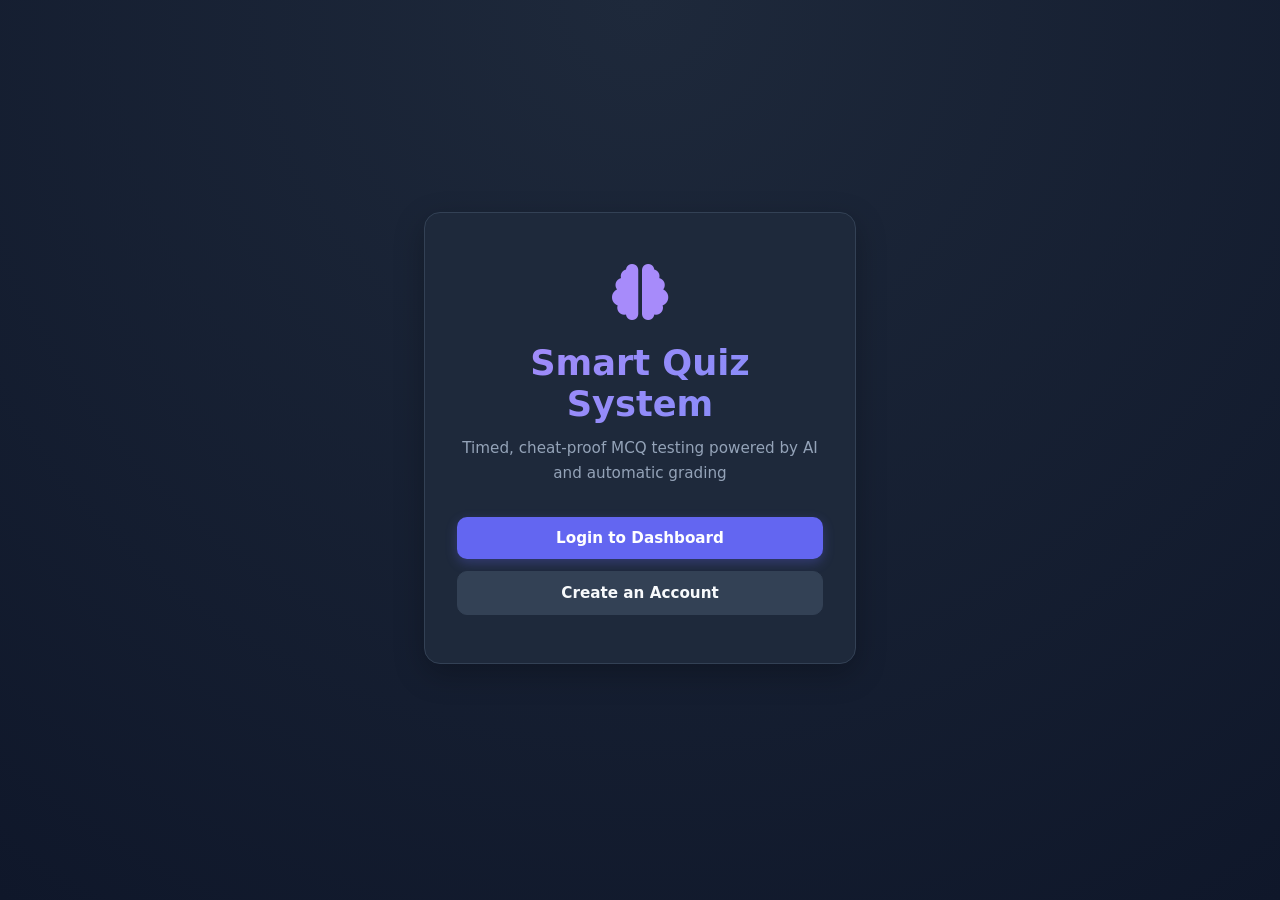
<file: smart-quiz-system-main/frontend/index.html>
<!DOCTYPE html>
<html lang="en">
<head>
    <meta charset="UTF-8">
    <meta name="viewport" content="width=device-width, initial-scale=1.0">
    <title>Smart Quiz System</title>
    <link rel="stylesheet" href="css/style.css">
    <link rel="stylesheet" href="https://cdnjs.cloudflare.com/ajax/libs/font-awesome/6.4.0/css/all.min.css">
</head>
<body style="justify-content: center; align-items: center;">
<div class="container small center">
    <div class="card" style="padding: 48px 32px;">
        <div style="font-size: 3.5rem; margin-bottom: 16px; color: #a78bfa;"><i class="fa-solid fa-brain"></i></div>
        <h1 style="background: linear-gradient(135deg, #a78bfa, #818cf8); -webkit-background-clip: text; -webkit-text-fill-color: transparent; font-size: 2.2rem; font-weight: 800;">Smart Quiz System</h1>
        <p class="subtitle" style="margin-top: 10px; margin-bottom: 32px;">Timed, cheat-proof MCQ testing powered by AI and automatic grading</p>
        <div class="btn-group" style="flex-direction: column; gap: 12px; width: 100%;">
            <a href="login.html" class="btn" style="width: 100%;">Login to Dashboard</a>
            <a href="register.html" class="btn btn-secondary" style="width: 100%;">Create an Account</a>
        </div>
    </div>
</div>
</body>
</html>
</file>
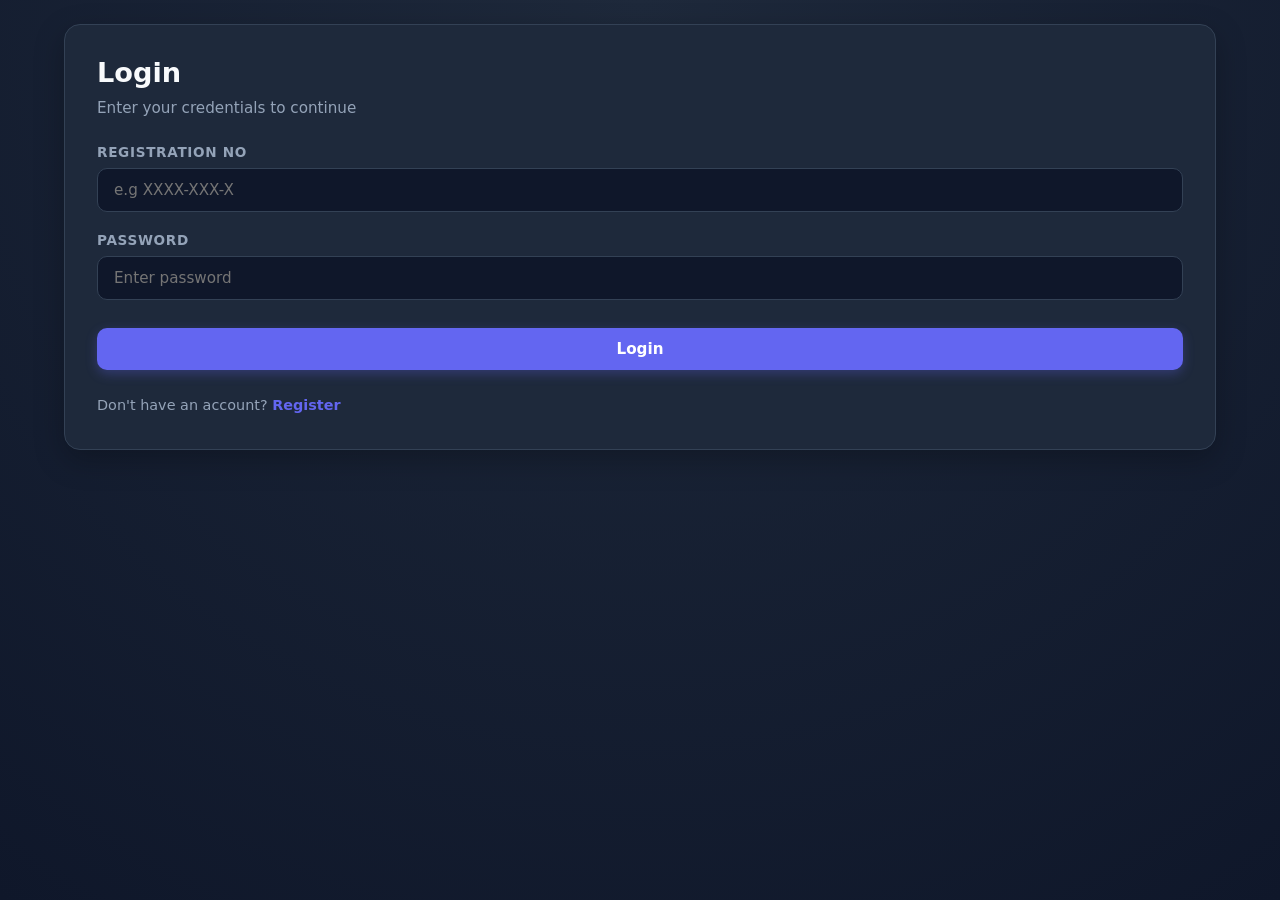
<file: smart-quiz-system-main/frontend/admin.html>
<!DOCTYPE html>
<html lang="en">
<head>
    <meta charset="UTF-8">
    <meta name="viewport" content="width=device-width, initial-scale=1.0">
    <title>Admin Dashboard — Smart Quiz System</title>
    <link rel="stylesheet" href="css/style.css">
    <link rel="stylesheet" href="https://cdnjs.cloudflare.com/ajax/libs/font-awesome/6.4.0/css/all.min.css">
</head>
<body>
    <!-- Navbar -->
    <header class="navbar">
        <div class="navbar-brand" onclick="switchTab('pool')"><i class="fa-solid fa-brain"></i> Smart Quiz System</div>
        <div class="user-info">
            <span id="user-display">Admin Name (RegNo)</span>
            <span class="role-badge" style="background: var(--primary); color: #fff;">Admin</span>
            <button class="btn btn-secondary" style="padding: 6px 12px; font-size: 0.85rem;" onclick="logout()">Logout</button>
        </div>
    </header>

    <!-- Main Container -->
    <main class="container">
        <!-- Error & Success Alerts -->
        <div id="error-msg" class="alert alert-error hidden"></div>
        <div id="success-msg" class="alert alert-success hidden"></div>

        <!-- Dashboard Navigation Tabs -->
        <div class="tab-container">
            <button id="tab-pool" class="tab-btn active" onclick="switchTab('pool')">Question Pool</button>
            <button id="tab-add" class="tab-btn" onclick="switchTab('add')">Add Question</button>
            <button id="tab-ai" class="tab-btn" onclick="switchTab('ai')">Groq AI Generator</button>
            <button id="tab-results" class="tab-btn" onclick="switchTab('results')">Student Results</button>
        </div>

        <!-- ========================================== -->
        <!-- TAB 1: QUESTION POOL -->
        <!-- ========================================== -->
        <section id="view-pool" class="tab-content active">
            <div class="card">
                <div style="display: flex; justify-content: space-between; align-items: center; margin-bottom: 16px;">
                    <div>
                        <h2>Manage Questions</h2>
                        <p id="pool-counter" class="subtitle">Loading question pool status...</p>
                    </div>
                    <button class="btn btn-secondary" onclick="loadQuestionPool()"><i class="fa-solid fa-rotate"></i> Refresh Pool</button>
                </div>

                <div class="table-responsive">
                    <table>
                        <thead>
                            <tr>
                                <th style="width: 40%;">Question Text</th>
                                <th style="width: 35%;">Options</th>
                                <th style="width: 10%;">Correct</th>
                                <th style="width: 10%;">Difficulty</th>
                                <th style="width: 5%;">Action</th>
                            </tr>
                        </thead>
                        <tbody id="questions-table-body">
                            <tr>
                                <td colspan="5" class="center" style="color: var(--text-secondary);">Loading questions...</td>
                            </tr>
                        </tbody>
                    </table>
                </div>
            </div>
        </section>

        <!-- ========================================== -->
        <!-- TAB 2: MANUAL ADD QUESTION -->
        <!-- ========================================== -->
        <section id="view-add" class="tab-content">
            <div class="card" style="max-width: 720px; margin: 0 auto;">
                <h2>Create a New Question</h2>
                <p class="subtitle">Manually register a multiple-choice question inside the database.</p>
                
                <form id="question-form" onsubmit="handleManualSubmit(event)">
                    <div class="form-group">
                        <label for="manual-text">Question Text</label>
                        <textarea id="manual-text" rows="3" placeholder="Enter the question details..." required></textarea>
                    </div>

                    <div style="display: grid; grid-template-columns: 1fr 1fr; gap: 16px;">
                        <div class="form-group">
                            <label for="manual-optA">Option A</label>
                            <input type="text" id="manual-optA" placeholder="Option A text" required />
                        </div>
                        <div class="form-group">
                            <label for="manual-optB">Option B</label>
                            <input type="text" id="manual-optB" placeholder="Option B text" required />
                        </div>
                        <div class="form-group">
                            <label for="manual-optC">Option C</label>
                            <input type="text" id="manual-optC" placeholder="Option C text" required />
                        </div>
                        <div class="form-group">
                            <label for="manual-optD">Option D</label>
                            <input type="text" id="manual-optD" placeholder="Option D text" required />
                        </div>
                    </div>

                    <div style="display: grid; grid-template-columns: 1fr 1fr; gap: 16px;">
                        <div class="form-group">
                            <label for="manual-correct">Correct Option</label>
                            <select id="manual-correct">
                                <option value="A">Option A</option>
                                <option value="B">Option B</option>
                                <option value="C">Option C</option>
                                <option value="D">Option D</option>
                            </select>
                        </div>
                        <div class="form-group">
                            <label for="manual-difficulty">Difficulty Level</label>
                            <select id="manual-difficulty">
                                <option value="easy">Easy</option>
                                <option value="medium" selected>Medium</option>
                                <option value="hard">Hard</option>
                            </select>
                        </div>
                    </div>

                    <button type="submit" class="btn full-width">Add Question to DB</button>
                </form>
            </div>
        </section>

        <!-- ========================================== -->
        <!-- TAB 3: GROQ AI GENERATOR -->
        <!-- ========================================== -->
        <section id="view-ai" class="tab-content">
            <div class="card" style="max-width: 600px; margin: 0 auto;">
                <div style="font-size: 3rem; text-align: center; margin-bottom: 12px; color: #fbbf24;"><i class="fa-solid fa-bolt"></i></div>
                <h2 class="center">Groq AI Quiz Builder</h2>
                <p class="subtitle center">Enter a topic and amount, and Groq AI will generate MCQs automatically.</p>
                
                <div id="ai-form">
                    <div class="form-group">
                        <label for="ai-topic">Quiz Topic</label>
                        <input type="text" id="ai-topic" placeholder="e.g. Java Streams, SQL joins, CSS Flexbox" required />
                    </div>

                    <div class="form-group">
                        <label for="ai-count">Number of Questions</label>
                        <input type="number" id="ai-count" min="1" max="20" value="5" required />
                    </div>

                    <button class="btn full-width" onclick="triggerAiGeneration()">Generate & Save to Pool</button>
                </div>

                <!-- Spinner Container -->
                <div id="ai-loading" class="center hidden" style="margin-top: 24px;">
                    <div class="spinner"></div>
                    <p style="color: var(--primary); font-weight: 600; margin-top: 12px;">Contacting Groq API and parsing response...</p>
                    <p style="color: var(--text-secondary); font-size: 0.85rem; margin-top: 4px;">This process may take a few seconds.</p>
                </div>
            </div>
        </section>

        <!-- ========================================== -->
        <!-- TAB 4: STUDENT RESULTS MONITOR -->
        <!-- ========================================== -->
        <section id="view-results" class="tab-content">
            <div class="card">
                <div style="display: flex; justify-content: space-between; align-items: center; margin-bottom: 16px;">
                    <div>
                        <h2>Global Quiz Results</h2>
                        <p class="subtitle">Monitor students' academic performance and submission records.</p>
                    </div>
                    <div class="form-group" style="margin-bottom: 0;">
                        <input type="text" id="search-student" placeholder="Search by student registration number..." oninput="filterResultsTable()" style="width: 280px; padding: 8px 12px; font-size: 0.9rem;" />
                    </div>
                </div>

                <div class="table-responsive">
                    <table>
                        <thead>
                            <tr>
                                <th>Date</th>
                                <th>Student Name</th>
                                <th>Reg No</th>
                                <th>Score</th>
                                <th>Percentage</th>
                                <th>Grade</th>
                                <th>Submission</th>
                            </tr>
                        </thead>
                        <tbody id="results-table-body">
                            <tr>
                                <td colspan="7" class="center" style="color: var(--text-secondary);">Loading student results...</td>
                            </tr>
                        </tbody>
                    </table>
                </div>
            </div>
        </section>
    </main>

    <script src="js/admin.js"></script>
</body>
</html>
</file>
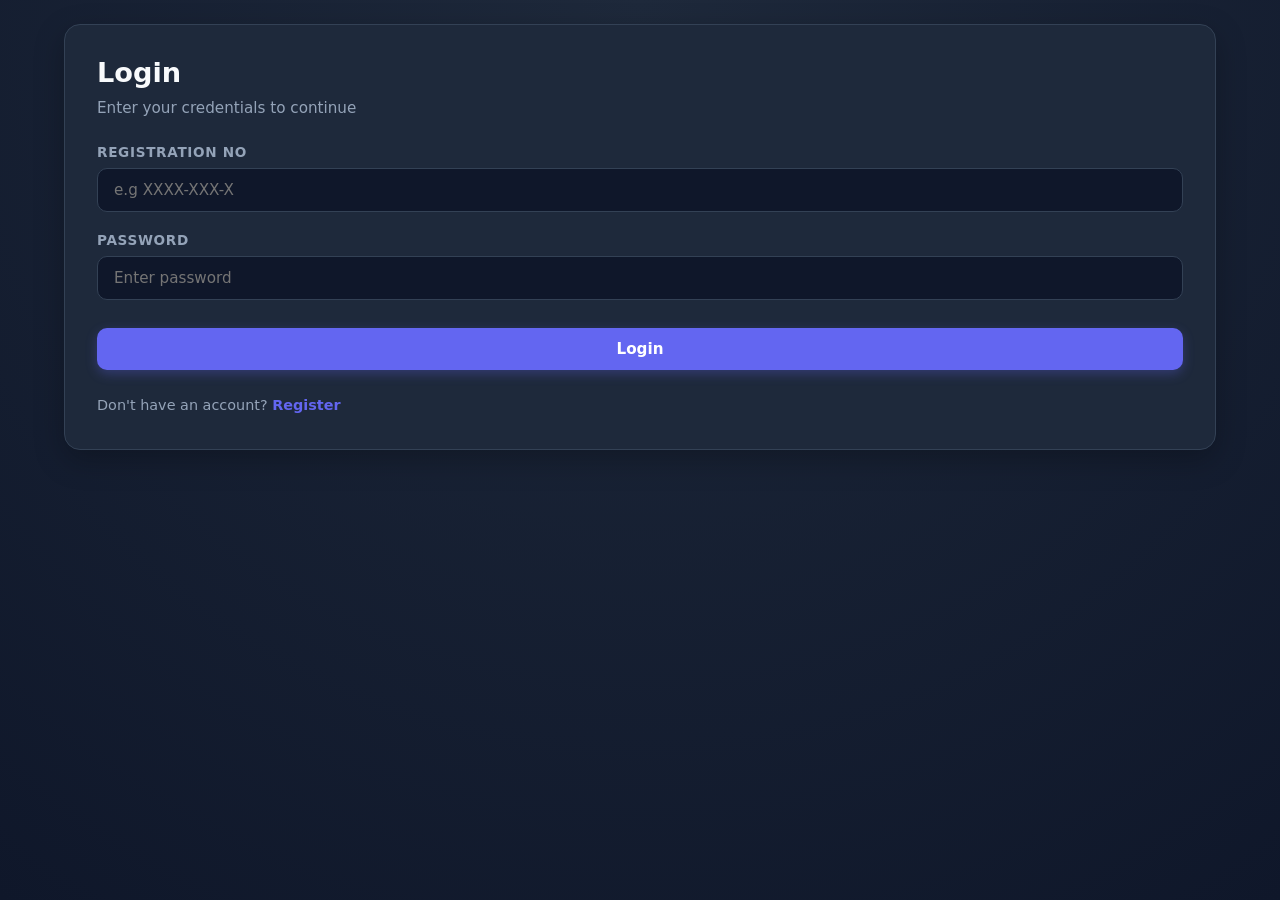
<file: smart-quiz-system-main/frontend/login.html>
<!DOCTYPE html>
<html lang="en">
<head>
  <meta charset="UTF-8">
  <meta name="viewport" content="width=device-width, initial-scale=1.0">
  <title>Login — Smart Quiz System</title>
  <link rel="stylesheet" href="css/style.css">
  <link rel="stylesheet" href="https://cdnjs.cloudflare.com/ajax/libs/font-awesome/6.4.0/css/all.min.css">
</head>
<body>
<div class="container">
  <div class="card">
    <h2>Login</h2>
    <p class="subtitle">Enter your credentials to continue</p>

    <div id="error-msg" class="alert alert-error hidden"></div>
    <div id="success-msg" class="alert alert-success hidden"></div>

    <div class="form-group">
      <label>Registration No</label>
      <input type="text" id="regNo" placeholder="e.g XXXX-XXX-X " />
    </div>

    <div class="form-group">
      <label>Password</label>
      <input type="password" id="password" placeholder="Enter password" />
    </div>

    <button class="btn full-width" onclick="login()">Login</button>

    <p class="link-text">Don't have an account? <a href="register.html">Register</a></p>
  </div>
</div>
<script src="js/login.js"></script>
</body>
</html>
</file>
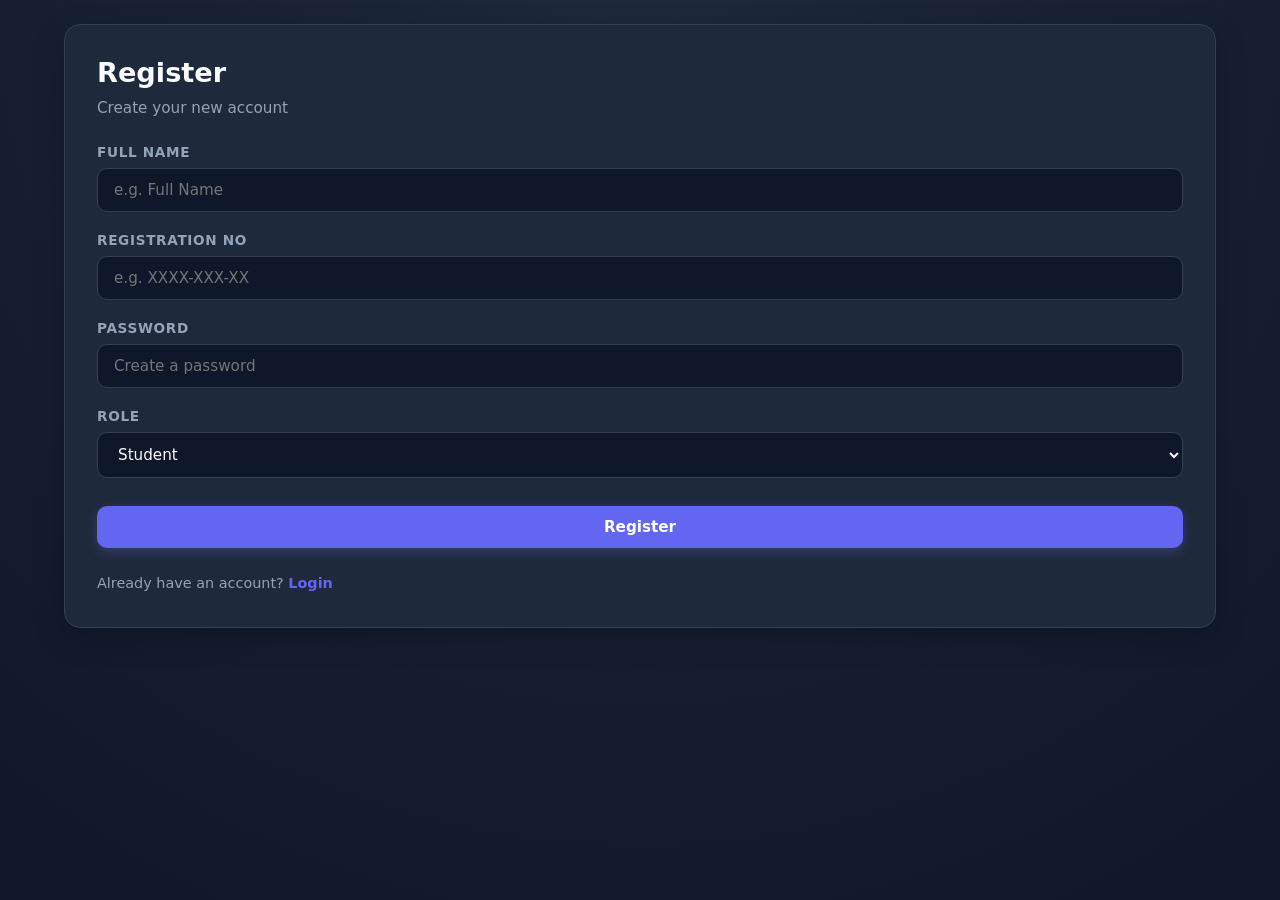
<file: smart-quiz-system-main/frontend/register.html>
<!DOCTYPE html>
<html lang="en">
<head>
    <meta charset="UTF-8">
    <meta name="viewport" content="width=device-width, initial-scale=1.0">
    <title>Register — Smart Quiz System</title>
    <link rel="stylesheet" href="css/style.css">
    <link rel="stylesheet" href="https://cdnjs.cloudflare.com/ajax/libs/font-awesome/6.4.0/css/all.min.css">
</head>
<body>
<div class="container">
    <div class="card">
        <h2>Register</h2>
        <p class="subtitle">Create your new account</p>

        <div id="error-msg" class="alert alert-error hidden"></div>
        <div id="success-msg" class="alert alert-success hidden"></div>

        <div class="form-group">
            <label>Full Name</label>
            <input type="text" id="name" placeholder="e.g. Full Name " />
        </div>

        <div class="form-group">
            <label>Registration No</label>
            <input type="text" id="regNo" placeholder="e.g. XXXX-XXX-XX" />
        </div>

        <div class="form-group">
            <label>Password</label>
            <input type="password" id="password" placeholder="Create a password" />
        </div>

        <div class="form-group">
            <label>Role</label>
            <select id="role">
                <option value="STUDENT">Student</option>
                <option value="ADMIN">Admin</option>
            </select>
        </div>

        <button class="btn full-width" onclick="register()">Register</button>

        <p class="link-text">Already have an account? <a href="login.html">Login</a></p>
    </div>
</div>
<script src="js/register.js"></script>
</body>
</html>
</file>
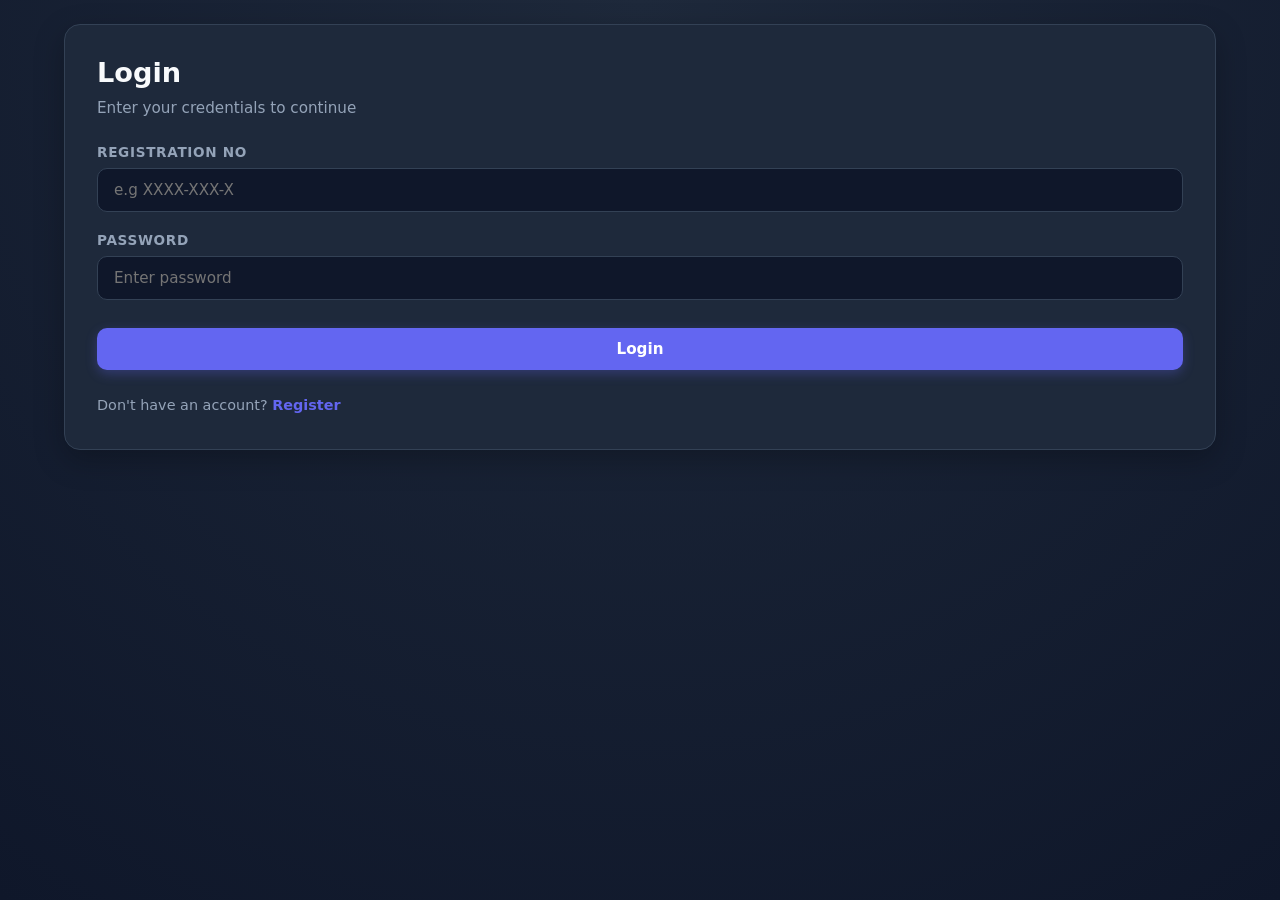
<file: smart-quiz-system-main/frontend/student.html>
<!DOCTYPE html>
<html lang="en">
<head>
    <meta charset="UTF-8">
    <meta name="viewport" content="width=device-width, initial-scale=1.0">
    <title>Student Dashboard — Smart Quiz System</title>
    <link rel="stylesheet" href="css/style.css">
    <link rel="stylesheet" href="https://cdnjs.cloudflare.com/ajax/libs/font-awesome/6.4.0/css/all.min.css">
</head>
<body>
    <!-- Navbar -->
    <header class="navbar">
        <div class="navbar-brand" onclick="goHome()"><i class="fa-solid fa-brain"></i> Smart Quiz System</div>
        <div class="user-info">
            <span id="user-display">Student Name (RegNo)</span>
            <span class="role-badge">Student</span>
            <button class="btn btn-secondary" style="padding: 6px 12px; font-size: 0.85rem;" onclick="logout()">Logout</button>
        </div>
    </header>

    <!-- Main Container -->
    <main class="container">
        <!-- Error & Success Alerts -->
        <div id="error-msg" class="alert alert-error hidden"></div>
        <div id="success-msg" class="alert alert-success hidden"></div>

        <!-- ========================================== -->
        <!-- VIEW 1: LOBBY -->
        <!-- ========================================== -->
        <section id="lobby-view">
            <div style="display: grid; grid-template-columns: 1fr 2fr; gap: 24px; align-items: start;">
                <!-- Start Quiz Panel -->
                <div class="card">
                    <h2>Start a New Quiz</h2>
                    <p class="subtitle">Prepare yourself, the quiz is timed and cheat-proof.</p>
                    
                    <div class="form-group">
                        <label for="question-count">Number of Questions</label>
                        <input type="number" id="question-count" min="1" max="25" value="5" />
                    </div>

                    <button class="btn full-width" onclick="startNewQuiz()">Launch Quiz Session</button>
                </div>

                <!-- Past Attempts Panel -->
                <div class="card">
                    <h2>Your Quiz Attempts</h2>
                    <p class="subtitle">Summary of your grading history and past scores.</p>
                    
                    <div class="table-responsive">
                        <table>
                            <thead>
                                <tr>
                                    <th>Date</th>
                                    <th>Questions</th>
                                    <th>Score</th>
                                    <th>Percentage</th>
                                    <th>Grade</th>
                                    <th>Submission</th>
                                </tr>
                            </thead>
                            <tbody id="attempts-table-body">
                                <tr>
                                    <td colspan="6" class="center" style="color: var(--text-secondary);">No attempts logged yet.</td>
                                </tr>
                            </tbody>
                        </table>
                    </div>
                </div>
            </div>
        </section>

        <!-- ========================================== -->
        <!-- VIEW 2: QUIZ TAKER -->
        <!-- ========================================== -->
        <section id="quiz-view" class="hidden">
            <div class="card">
                <!-- Quiz Header -->
                <div class="quiz-header">
                    <div>
                        <h2 style="margin-bottom: 4px;">Active Quiz Session</h2>
                        <span id="question-counter" style="color: var(--text-secondary); font-weight: 600;">Question 1 of 5</span>
                    </div>
                    <div class="timer-box id-timer">
                        <span><i class="fa-solid fa-stopwatch"></i></span>
                        <span id="timer-display" class="timer-pulsate">10:00</span>
                    </div>
                </div>

                <!-- Progress Bar -->
                <div class="progress-container">
                    <div id="quiz-progress-bar" class="progress-bar"></div>
                </div>

                <!-- Active Question Container -->
                <div id="question-card">
                    <p id="active-question-text" class="question-title">Loading question...</p>
                    
                    <div id="options-container" class="options-list">
                        <!-- Option Cards dynamically loaded here -->
                    </div>
                </div>

                <!-- Navigation Controls -->
                <div style="display: flex; justify-content: space-between; align-items: center; margin-top: 32px; border-top: 1px solid var(--border); padding-top: 24px;">
                    <div>
                        <button id="btn-prev" class="btn btn-secondary" onclick="prevQuestion()">Previous</button>
                        <button id="btn-next" class="btn" onclick="nextQuestion()">Next</button>
                    </div>
                    <button id="btn-submit" class="btn btn-danger" onclick="confirmSubmit()">Submit Answers</button>
                </div>
            </div>

            <!-- Question Number Grid Map -->
            <div class="card">
                <h3>Question Status Index</h3>
                <p class="subtitle" style="margin-bottom: 16px;">Click any number to jump directly to that question.</p>
                <div id="question-grid-container" class="questions-grid">
                    <!-- Numbers populated here -->
                </div>
            </div>
        </section>

        <!-- ========================================== -->
        <!-- VIEW 3: RESULTS SUMMARY -->
        <!-- ========================================== -->
        <section id="result-view" class="hidden" style="max-width: 540px; margin: 40px auto;">
            <div class="card center" style="padding: 48px 32px;">
                <div style="font-size: 4rem; margin-bottom: 20px; color: #fbbf24;"><i class="fa-solid fa-trophy"></i></div>
                <h2>Quiz Completed!</h2>
                <p class="subtitle" id="result-meta">Your quiz has been graded successfully.</p>
                
                <div style="background: var(--bg-dark); border-radius: 12px; padding: 24px; margin: 24px 0; border: 1px solid var(--border);">
                    <div style="display: flex; justify-content: space-between; margin-bottom: 12px;">
                        <span style="color: var(--text-secondary);">Score</span>
                        <span id="result-score" style="font-weight: 700;">0 / 0</span>
                    </div>
                    <div style="display: flex; justify-content: space-between; margin-bottom: 12px;">
                        <span style="color: var(--text-secondary);">Percentage</span>
                        <span id="result-percentage" style="font-weight: 700; color: var(--accent-emerald);">0%</span>
                    </div>
                    <div style="display: flex; justify-content: space-between; margin-bottom: 12px;">
                        <span style="color: var(--text-secondary);">Grade Earned</span>
                        <span id="result-grade" style="font-weight: 800; background: var(--primary); padding: 2px 10px; border-radius: 6px;">F</span>
                    </div>
                    <div id="result-auto-submit-row" class="hidden" style="display: flex; justify-content: space-between;">
                        <span style="color: var(--accent-rose);">Timer Status</span>
                        <span class="badge badge-danger">Auto-Submitted (Expired)</span>
                    </div>
                </div>

                <button class="btn full-width" onclick="resetToLobby()">Return to Dashboard</button>
            </div>
        </section>
    </main>

    <script src="js/student.js"></script>
</body>
</html>
</file>
<file: smart-quiz-system-main/frontend/css/style.css>
/* Global Reset & Theme */
* {
    margin: 0;
    padding: 0;
    box-sizing: border-box;
    font-family: 'Inter', system-ui, -apple-system, sans-serif;
    transition: background-color 0.3s, border-color 0.3s, transform 0.2s ease-in-out;
}

:root {
    --bg-dark: #0f172a;
    --bg-card: #1e293b;
    --bg-hover: #334155;
    --text-primary: #f8fafc;
    --text-secondary: #94a3b8;
    --primary: #6366f1;
    --primary-hover: #4f46e5;
    --accent-emerald: #10b981;
    --accent-rose: #f43f5e;
    --accent-amber: #f59e0b;
    --border: #334155;
}

body {
    background: radial-gradient(circle at top, #1e293b, #0f172a);
    color: var(--text-primary);
    min-height: 100vh;
    display: flex;
    flex-direction: column;
    overflow-x: hidden;
}

/* Container */
.container {
    width: 100%;
    max-width: 1200px;
    margin: 0 auto;
    padding: 24px;
}

.container.small {
    max-width: 480px;
    margin-top: auto;
    margin-bottom: auto;
}

.center {
    text-align: center;
}

/* Navbar */
.navbar {
    background: rgba(30, 41, 59, 0.75);
    backdrop-filter: blur(12px);
    border-bottom: 1px solid var(--border);
    padding: 16px 32px;
    display: flex;
    justify-content: space-between;
    align-items: center;
    position: sticky;
    top: 0;
    z-index: 100;
}

.navbar-brand {
    font-size: 1.4rem;
    font-weight: 700;
    background: linear-gradient(135deg, #a78bfa, #818cf8);
    -webkit-background-clip: text;
    -webkit-text-fill-color: transparent;
    cursor: pointer;
}

.user-info {
    display: flex;
    align-items: center;
    gap: 16px;
}

.user-info span {
    color: var(--text-secondary);
    font-size: 0.9rem;
}

.role-badge {
    background: var(--bg-hover);
    color: #cbd5e1;
    padding: 4px 8px;
    border-radius: 6px;
    font-size: 0.75rem;
    font-weight: 600;
    text-transform: uppercase;
}

/* Cards & Layouts */
.card {
    background: var(--bg-card);
    border: 1px solid var(--border);
    border-radius: 16px;
    padding: 32px;
    box-shadow: 0 10px 30px rgba(0, 0, 0, 0.25);
    margin-bottom: 24px;
}

.card h2 {
    font-size: 1.7rem;
    font-weight: 700;
    margin-bottom: 8px;
}

.subtitle {
    color: var(--text-secondary);
    font-size: 0.95rem;
    margin-bottom: 24px;
}

/* Tabs */
.tab-container {
    display: flex;
    gap: 12px;
    border-bottom: 1px solid var(--border);
    margin-bottom: 24px;
    padding-bottom: 8px;
}

.tab-btn {
    background: transparent;
    border: none;
    color: var(--text-secondary);
    font-size: 1rem;
    font-weight: 600;
    padding: 8px 16px;
    cursor: pointer;
    border-radius: 8px;
}

.tab-btn:hover {
    color: var(--text-primary);
    background: var(--bg-hover);
}

.tab-btn.active {
    color: var(--text-primary);
    background: var(--primary);
}

.tab-content {
    display: none;
}

.tab-content.active {
    display: block;
}

/* Forms */
.form-group {
    margin-bottom: 20px;
    text-align: left;
}

.form-group label {
    display: block;
    font-size: 0.85rem;
    font-weight: 600;
    margin-bottom: 8px;
    color: var(--text-secondary);
    text-transform: uppercase;
    letter-spacing: 0.05em;
}

.form-group input,
.form-group select,
.form-group textarea {
    width: 100%;
    padding: 12px 16px;
    background: #0f172a;
    border: 1.5px solid var(--border);
    border-radius: 10px;
    color: var(--text-primary);
    font-size: 0.95rem;
    outline: none;
}

.form-group input:focus,
.form-group select:focus,
.form-group textarea:focus {
    border-color: var(--primary);
    box-shadow: 0 0 0 3px rgba(99, 102, 241, 0.2);
}

/* Buttons */
.btn {
    display: inline-flex;
    align-items: center;
    justify-content: center;
    padding: 12px 24px;
    background: var(--primary);
    color: #fff;
    border: none;
    border-radius: 10px;
    font-size: 0.95rem;
    font-weight: 600;
    cursor: pointer;
    text-decoration: none;
    box-shadow: 0 4px 12px rgba(99, 102, 241, 0.3);
}

.btn:hover {
    background: var(--primary-hover);
    transform: translateY(-2px);
    box-shadow: 0 6px 20px rgba(99, 102, 241, 0.45);
}

.btn:active {
    transform: translateY(0);
}

.btn-secondary {
    background: var(--bg-hover);
    color: var(--text-primary);
    border: 1px solid var(--border);
    box-shadow: none;
}

.btn-secondary:hover {
    background: #475569;
    box-shadow: none;
}

.btn-danger {
    background: var(--accent-rose);
    box-shadow: 0 4px 12px rgba(244, 63, 94, 0.3);
}

.btn-danger:hover {
    background: #e11d48;
    box-shadow: 0 6px 20px rgba(244, 63, 94, 0.45);
}

.btn.full-width {
    width: 100%;
    margin-top: 8px;
}

.btn-group {
    display: flex;
    gap: 16px;
    justify-content: center;
    margin-top: 16px;
}

/* Timer and Progress */
.quiz-header {
    display: flex;
    justify-content: space-between;
    align-items: center;
    margin-bottom: 24px;
}

.timer-box {
    background: rgba(244, 63, 94, 0.15);
    border: 1px solid var(--accent-rose);
    color: var(--accent-rose);
    padding: 8px 16px;
    border-radius: 8px;
    font-weight: 700;
    font-size: 1.1rem;
    display: flex;
    align-items: center;
    gap: 8px;
}

.timer-pulsate {
    animation: pulsate 1s infinite alternate;
}

@keyframes pulsate {
    0% { opacity: 0.6; }
    100% { opacity: 1; }
}

.progress-container {
    width: 100%;
    background: var(--bg-dark);
    height: 8px;
    border-radius: 4px;
    margin-bottom: 24px;
    overflow: hidden;
}

.progress-bar {
    height: 100%;
    background: linear-gradient(90deg, var(--primary), var(--accent-emerald));
    width: 0%;
    transition: width 0.3s ease;
}

/* Quiz Taker Options styling */
.question-title {
    font-size: 1.25rem;
    font-weight: 600;
    margin-bottom: 20px;
    line-height: 1.5;
}

.options-list {
    display: grid;
    grid-template-columns: 1fr;
    gap: 16px;
    margin-bottom: 24px;
}

.option-card {
    background: var(--bg-dark);
    border: 1.5px solid var(--border);
    border-radius: 12px;
    padding: 16px 20px;
    cursor: pointer;
    display: flex;
    align-items: center;
    gap: 16px;
}

.option-card:hover {
    border-color: var(--primary);
    background: rgba(99, 102, 241, 0.05);
}

.option-card.selected {
    border-color: var(--primary);
    background: rgba(99, 102, 241, 0.15);
    box-shadow: 0 0 10px rgba(99, 102, 241, 0.1);
}

.option-radio {
    width: 20px;
    height: 20px;
    accent-color: var(--primary);
    cursor: pointer;
}

.option-text {
    font-size: 1rem;
    font-weight: 500;
}

/* Question Navigator Grid */
.questions-grid {
    display: flex;
    flex-wrap: wrap;
    gap: 8px;
    margin-bottom: 24px;
}

.grid-num {
    width: 40px;
    height: 40px;
    border-radius: 8px;
    border: 1px solid var(--border);
    background: var(--bg-dark);
    display: flex;
    align-items: center;
    justify-content: center;
    font-weight: 600;
    cursor: pointer;
}

.grid-num.answered {
    background: rgba(16, 185, 129, 0.15);
    border-color: var(--accent-emerald);
    color: var(--accent-emerald);
}

.grid-num.active {
    background: var(--primary);
    border-color: var(--primary);
    color: #fff;
}

/* Tables */
.table-responsive {
    width: 100%;
    overflow-x: auto;
    border-radius: 12px;
    border: 1px solid var(--border);
}

table {
    width: 100%;
    border-collapse: collapse;
    text-align: left;
    font-size: 0.95rem;
    background: var(--bg-card);
}

th, td {
    padding: 16px;
    border-bottom: 1px solid var(--border);
}

th {
    background: var(--bg-dark);
    font-weight: 600;
    color: var(--text-secondary);
    text-transform: uppercase;
    font-size: 0.8rem;
    letter-spacing: 0.05em;
}

tr:last-child td {
    border-bottom: none;
}

tr:hover td {
    background: rgba(255, 255, 255, 0.02);
}

/* Badges */
.badge {
    padding: 6px 12px;
    border-radius: 20px;
    font-size: 0.8rem;
    font-weight: 600;
    display: inline-block;
}

.badge-success {
    background: rgba(16, 185, 129, 0.15);
    color: var(--accent-emerald);
}

.badge-danger {
    background: rgba(244, 63, 94, 0.15);
    color: var(--accent-rose);
}

.badge-warning {
    background: rgba(245, 158, 11, 0.15);
    color: var(--accent-amber);
}

/* Alerts */
.alert {
    padding: 14px 20px;
    border-radius: 10px;
    font-size: 0.9rem;
    margin-bottom: 20px;
    font-weight: 500;
    display: flex;
    align-items: center;
    gap: 12px;
}

.alert-error {
    background: rgba(244, 63, 94, 0.1);
    color: var(--accent-rose);
    border: 1px solid rgba(244, 63, 94, 0.2);
}

.alert-success {
    background: rgba(16, 185, 129, 0.1);
    color: var(--accent-emerald);
    border: 1px solid rgba(16, 185, 129, 0.2);
}

.hidden {
    display: none !important;
}

/* Link */
.link-text {
    margin-top: 24px;
    font-size: 0.9rem;
    color: var(--text-secondary);
}

.link-text a {
    color: var(--primary);
    font-weight: 600;
    text-decoration: none;
}

.link-text a:hover {
    text-decoration: underline;
}

/* Spinner */
.spinner {
    border: 4px solid rgba(255, 255, 255, 0.1);
    width: 36px;
    height: 36px;
    border-radius: 50%;
    border-left-color: var(--primary);
    animation: spin 1s linear infinite;
    margin: 16px auto;
}

@keyframes spin {
    0% { transform: rotate(0deg); }
    100% { transform: rotate(360deg); }
}

/* Typography Helpers */
h1 {
    font-size: 2.5rem;
    font-weight: 800;
    margin-bottom: 12px;
}

h3 {
    font-size: 1.25rem;
    font-weight: 600;
    margin-bottom: 12px;
}

p {
    line-height: 1.6;
}
</file>
